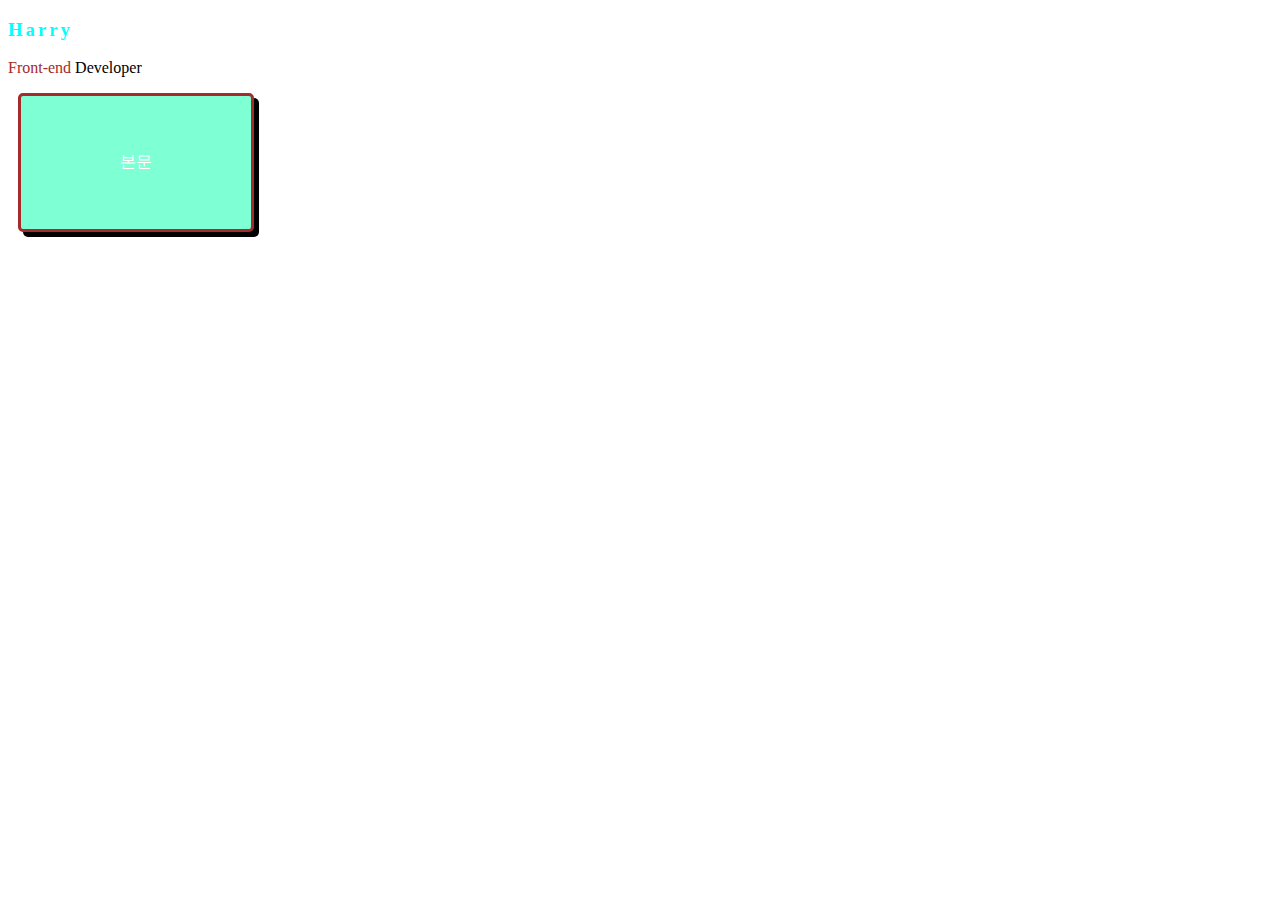
<file: index.html>
<!DOCTYPE html>
<html lang="en">
<head>
    <meta charset="UTF-8">
    <meta name="viewport" content="width=device-width, initial-scale=1.0">
    <title>Document</title>
    <link rel="stylesheet" href="css/main.css">
</head>
<body>
    <!-- <img src="picture/starlight.jpeg" class="profile"> -->
    <h3 class="harry">Harry</h3>
    <p><span style="color: brown; font-weight: 900px;
    ">Front-end</span> Developer</p>
    <div class="box"><p>본문</p></div>
</body> 
</html>
</file>
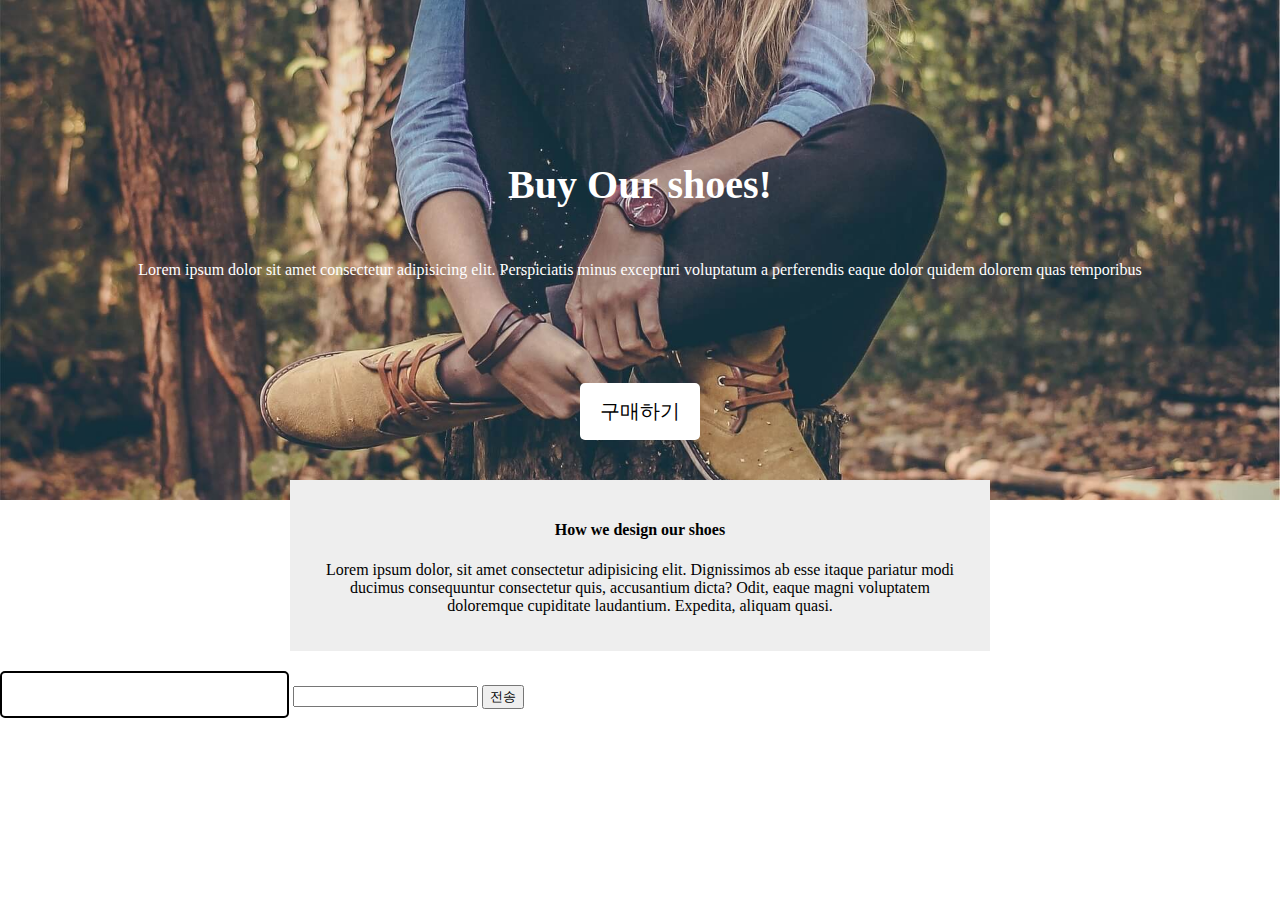
<file: input.html>
<!DOCTYPE html>
<html lang="en">
<head>
    <meta charset="UTF-8">
    <meta name="viewport" content="width=device-width, initial-scale=1.0">
    <title>Document</title>
    <link rel="stylesheet" href="css/input.css">
</head>
<body class="margin= 0px">
    <div class="test1-background">
        <h4 class="test1-text">Buy Our shoes!</h4>
        <p class="test1-content">Lorem ipsum dolor sit amet consectetur adipisicing elit. Perspiciatis minus excepturi voluptatum a perferendis eaque dolor quidem dolorem quas temporibus</p>
        <button class="test1-button">구매하기</button>
    </div>
    <div class="test1-maintext">
        <h4>How we design our shoes</h4>
        <p>Lorem ipsum dolor, sit amet consectetur adipisicing elit. Dignissimos ab esse itaque pariatur modi ducimus consequuntur consectetur quis, accusantium dicta? Odit, eaque magni voluptatem doloremque cupiditate laudantium. Expedita, aliquam quasi.
        </p>
    </div>

    <form>
        <!-- <input type="test">
        <input type="password">
        <input type="email">
        <input type="date">
        <input type="checkbox">
        <input type="radio"> -->
        <!-- <input type="text" value="dasddsssssss"> -->
        <!-- input 안에 글자가 고정적으로 채워진 채 나타남 -->
        <!-- <input type="text" placeholder="asddsdasds"> -->
        <!-- input 안에 배경 글자 처럼 나타남 -->
        <!-- <input type="text" name="age"> -->
        <!-- <select>
            <option>dasdskdks</option>
            <option>dasdskdks</option>
            <option>dasdskdks</option>
        </select> -->
            <!-- 선택 상자를 만들 수 있음 -->

            <!-- <textarea>sadsad</textarea> -->
            <!-- 선택이 가능한 줄 가능함 -->
            
            <!-- <input type="submit">
            <button type="submit">전송</button> -->
            <!-- 전송 버튼 만들기 -->
        
                <input type="text" class="text-input">
                <input type="emial">
                <button type="submit">전송</button>
    </form>
</body>
</html>
</file>
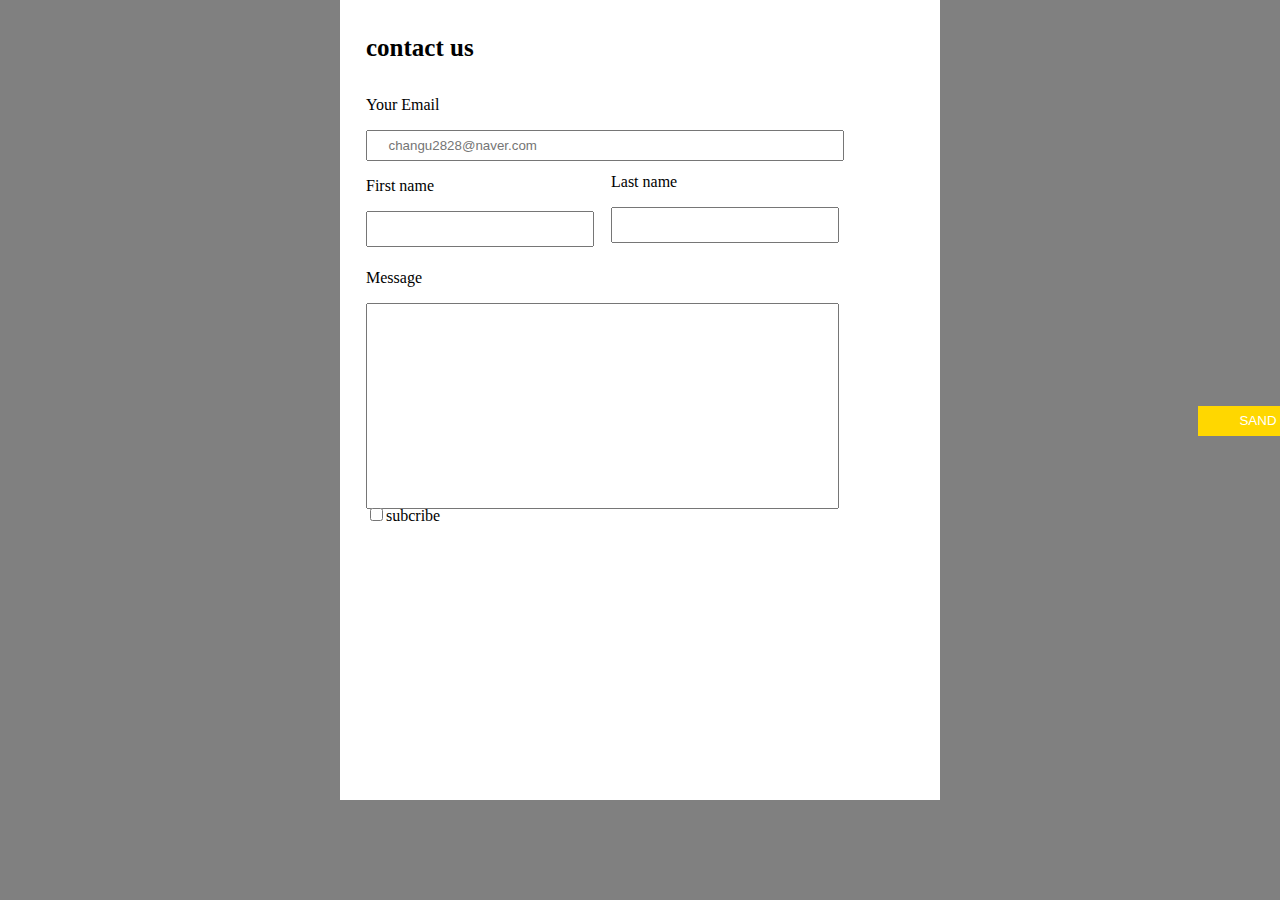
<file: input숙제.html>
<!DOCTYPE html>
<html lang="en">
<head>
    <meta charset="UTF-8">
    <meta name="viewport" content="width=device-width, initial-scale=1.0">
    <title>Document</title>
    <link rel="stylesheet" href="css/input숙제.css">
</head>
<body>
    <div class="content-box">
        <div class="content-title">
            <form>
            <h4>contact us</h4>
                                </div>
            <p class="small-title">Your Email</p>
            <input type="email" class="email-box" placeholder="     changu2828@naver.com" >
            <p class="middle-title">First name</p>
            <input type="text" class="name-box">
            <div class="middle1-box">
            <p class="middle1-title">Last name</p>
            <input type="text" class="name1-box">
        </div>
            <p class="main-box">Message</p>
            <input type="text" class="Message-box">
            <input type="submit" class="Sand-box" value="SAND">
           <div class="subcri"><p><input type="checkbox" >subcribe</p></div>
        </form>
        </div>
</body>
</html>
</file>
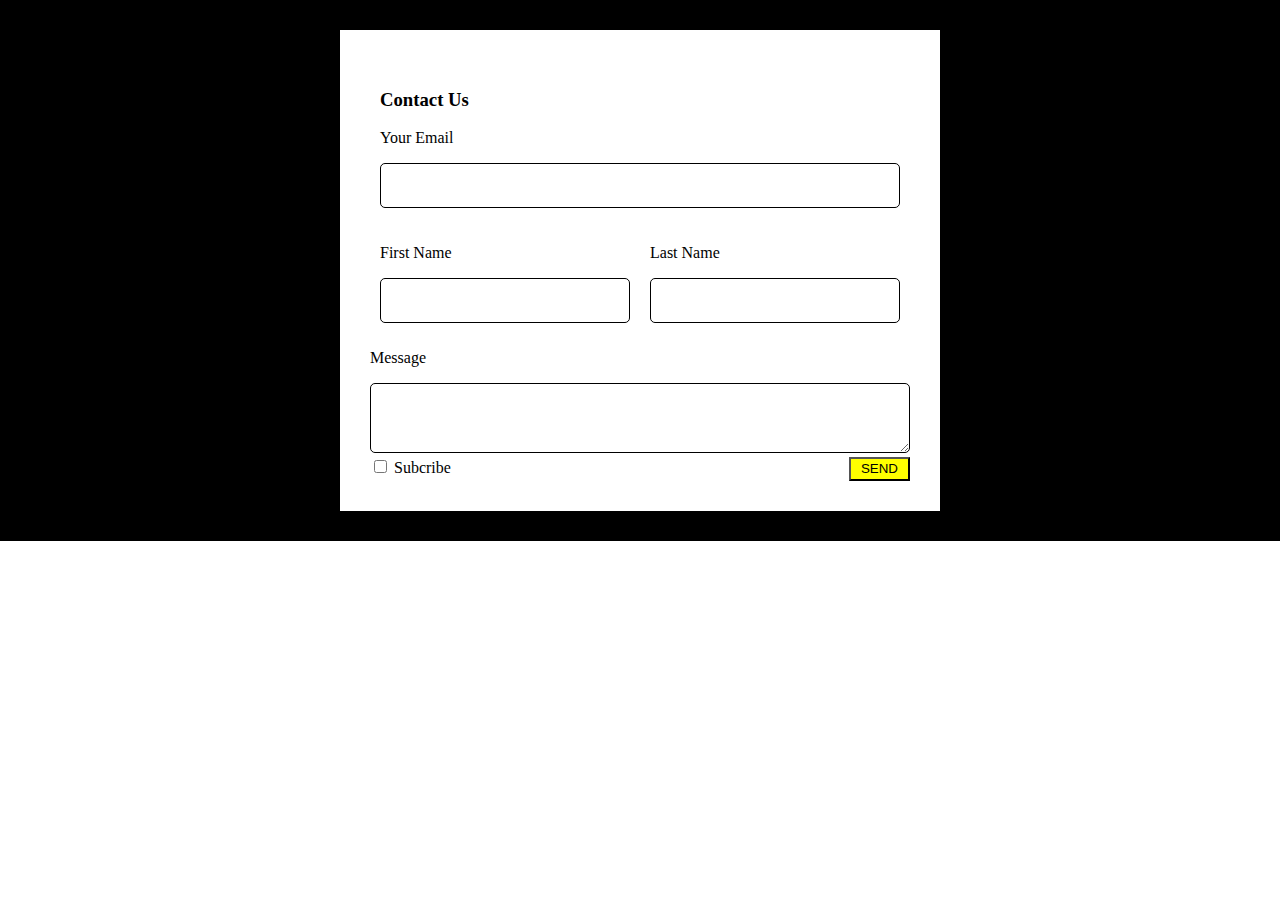
<file: input숙제답안.html>
<!DOCTYPE html>
<html lang="en">
<head>
    <meta charset="UTF-8">
    <meta name="viewport" content="width=device-width, initial-scale=1.0">
    <title>Document</title>
    <link rel="stylesheet" href="css/input숙제답안.css">
</head>
<body>
    <div class="form-background">
        <div class="form-white">
            <form >
                <div class="w-100">
                    <h3>Contact Us</h3>
                    <p>Your Email</p>
                    <input type="email" class="form-input">
                </div>
                <div class="w-50">
                    <p>First Name</p>
                    <input type="text" class="form-input">
                </div>
                <div class="w-50">
                    <p>Last Name</p>
                    <input type="text" class="form-input">
                </div>
                <div style="clear: both;"></div>

                <div>
                    <p>Message</p>
                    <textarea class="form-input"></textarea>
                </div>

                <div>
                    <input id="sub"  type="checkbox">
                    <label for="sub" >Subcribe</label>
                    <!-- id 로 label과 input 연결, 글자만 눌러도 checkbox체크 됨. -->
                    <button class="yellowbutton">SEND</button>
                </div>
            </form>
        </div>
    </div>
</body>
</html>
</file>
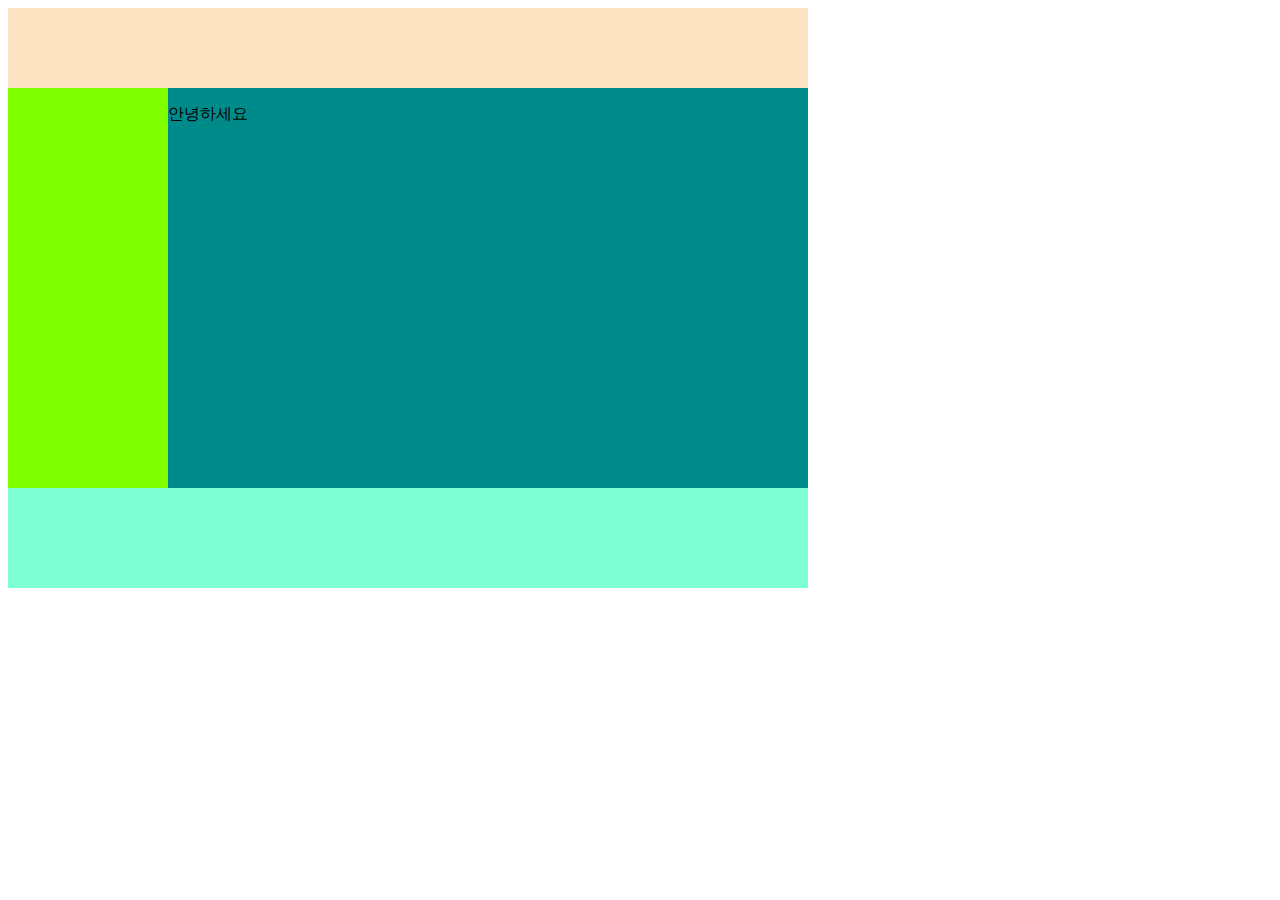
<file: layout.html>
<!DOCTYPE html>
<html lang="en">
<head>
    <meta charset="UTF-8">
    <meta name="viewport" content="width=device-width, initial-scale=1.0">
    <title>Document</title>
    <link rel="stylesheet" href="css/main.css">
</head>
<body>
<div class="container" >
    <div class="header"></div>
    <div class="left-menu"></div><div class="right-menu"><p>안녕하세요</p></div>
    <div class="footer"></div>
</div>
</body>
</html>
</file>
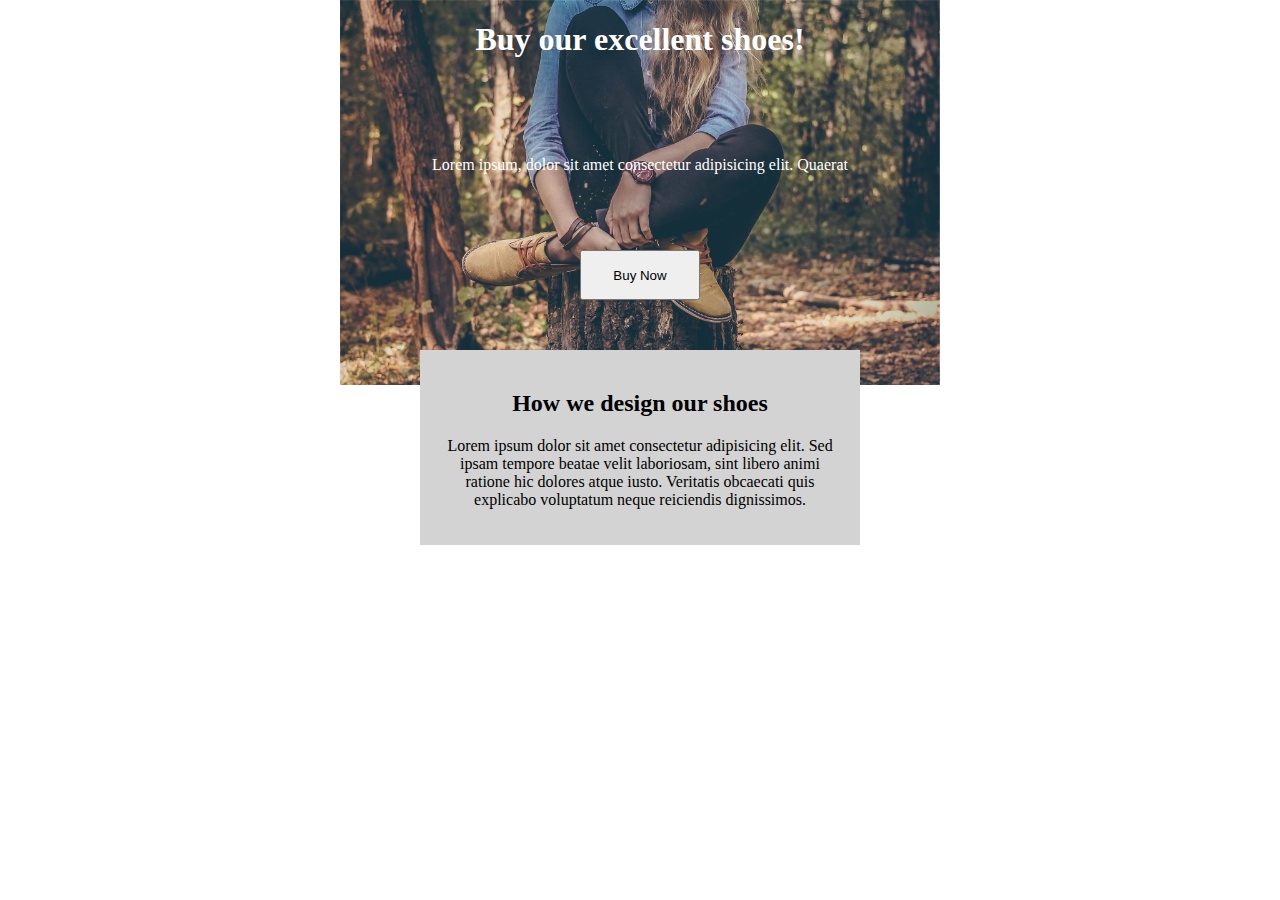
<file: layout2.html>
<!DOCTYPE html>
<html lang="en">
<head>
    <meta charset="UTF-8">
    <meta name="viewport" content="width=device-width, initial-scale=1.0">
    <title>Document</title>
    <link rel="stylesheet" href="css/main.css">
</head>
<body style="margin: 0px; text-align:center;">
    <div class="container-chan">
        <img src="picture/shoes.jpg" width="600px">
        <div class="text">
            <h1>Buy our excellent shoes!</h1>
            <p>Lorem ipsum, dolor sit amet consectetur adipisicing elit. Quaerat</p>
            <button>Buy Now</button>
        </div>
        <div class="text-box">
            <h2>How we design our shoes</h2>
            <p>Lorem ipsum dolor sit amet consectetur adipisicing elit. Sed ipsam tempore beatae velit laboriosam, sint libero animi ratione hic dolores atque iusto. Veritatis obcaecati quis explicabo voluptatum neque reiciendis dignissimos.</p>
        </div>
    </div>
    
</div>
</body>
</html>
</file>
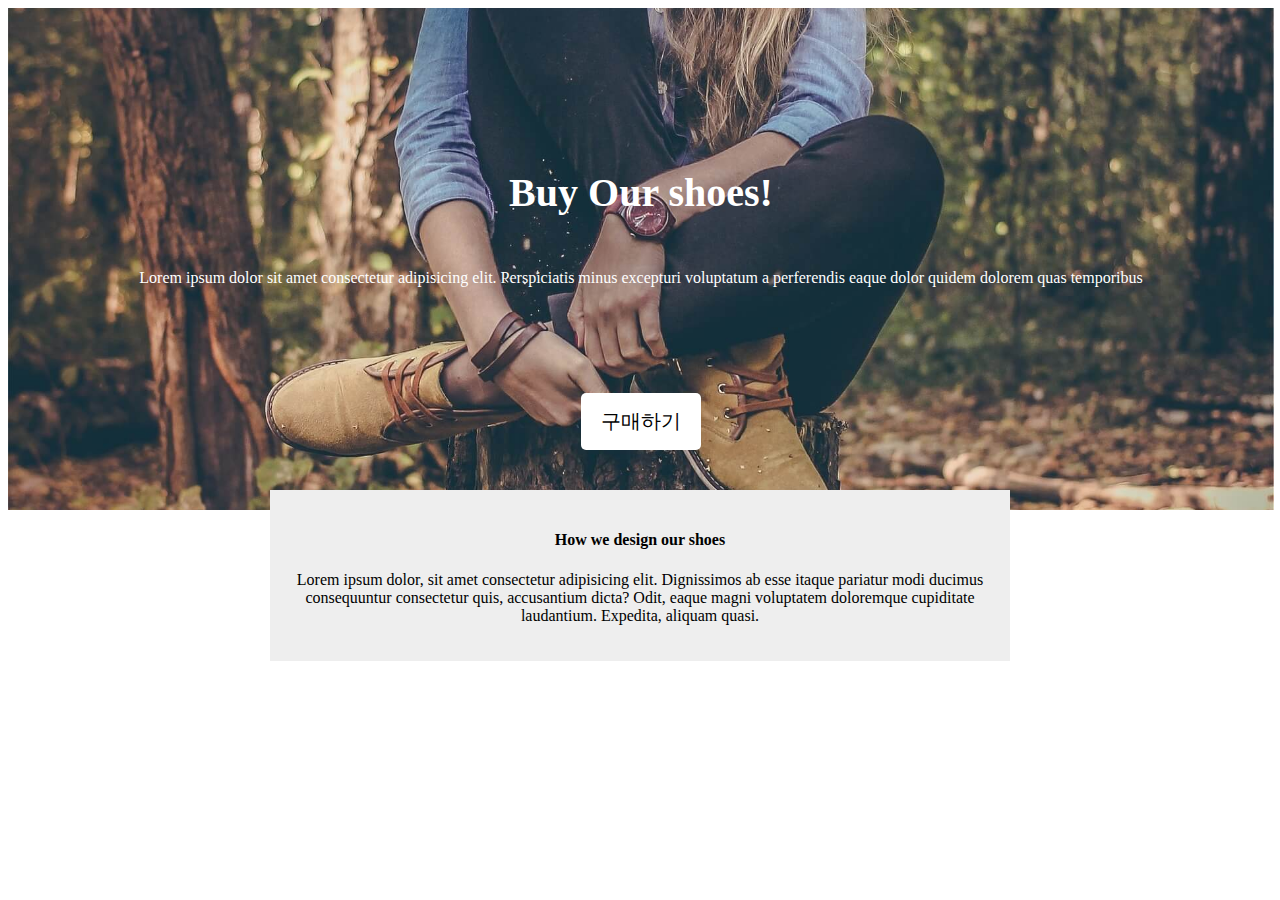
<file: shoes숙제 답안.html>
<!DOCTYPE html>
<html lang="en">
<head>
    <meta charset="UTF-8">
    <meta name="viewport" content="width=device-width, initial-scale=1.0">
    <title>Document</title>
    <link rel="stylesheet" href="css/shoes숙제답안.css">
</head>
<body class="margin= 0px">
    <div class="test-background">
        <h4 class="test-text">Buy Our shoes!</h4>
        <p class="test-content">Lorem ipsum dolor sit amet consectetur adipisicing elit. Perspiciatis minus excepturi voluptatum a perferendis eaque dolor quidem dolorem quas temporibus</p>
        <button class="test-button">구매하기</button>
    </div>
    <div class="test-maintext">
        <h4>How we design our shoes</h4>
        <p>Lorem ipsum dolor, sit amet consectetur adipisicing elit. Dignissimos ab esse itaque pariatur modi ducimus consequuntur consectetur quis, accusantium dicta? Odit, eaque magni voluptatem doloremque cupiditate laudantium. Expedita, aliquam quasi.
        </p>
    </div>
</body>
</html>
</file>
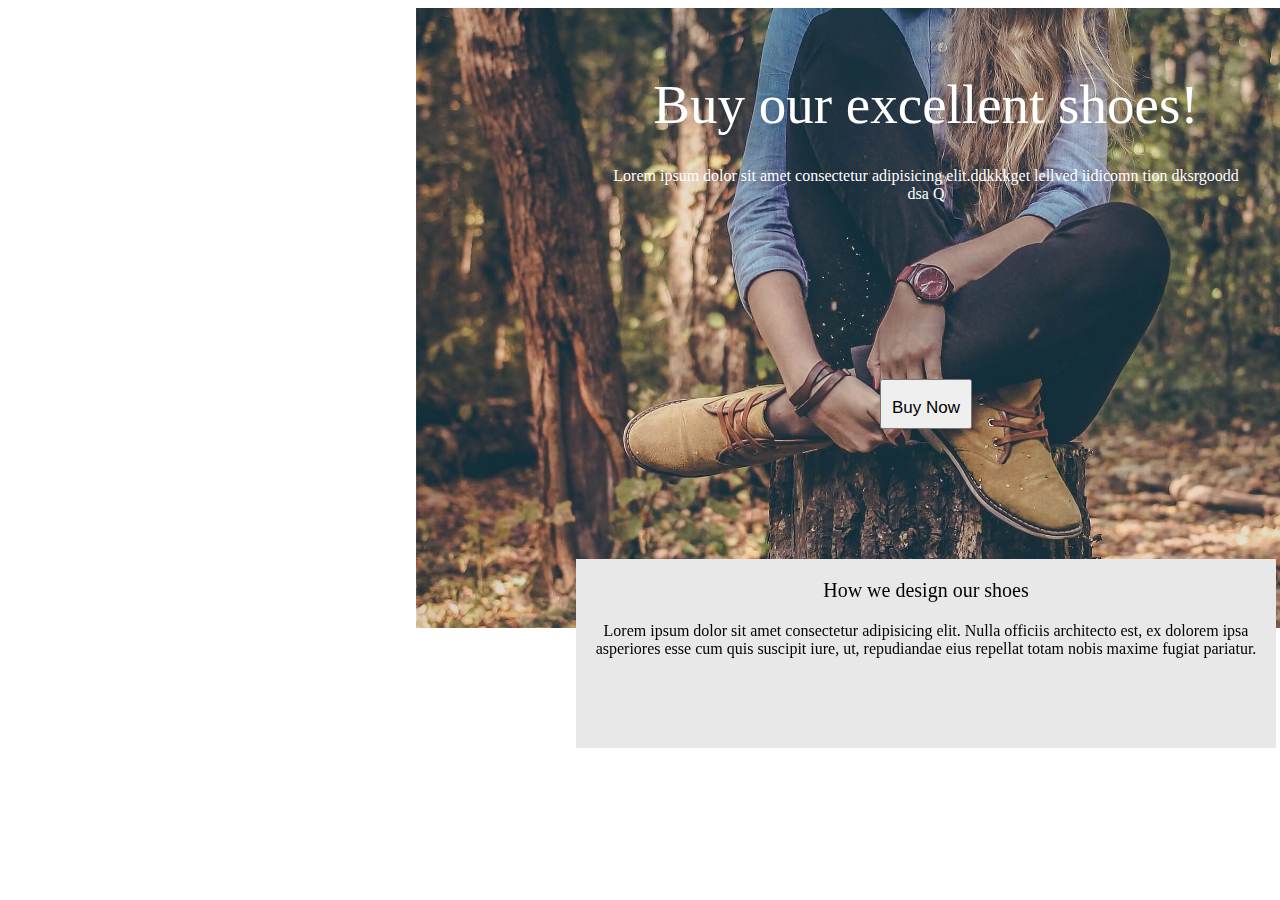
<file: shoes숙제.html>
<!DOCTYPE html>
<html lang="en">
<head>
    <meta charset="UTF-8">
    <meta name="viewport" content="width=device-width, initial-scale=1.0">
    <title>Document</title>
    <link rel="stylesheet" href="css/background.css">
</head>
<body>
    <div class="hair">
    <div class="main1-background">
        <div class="small-title"><p>Buy our excellent shoes!</p></div>
        
        <div class="main1-text"><p>Lorem ipsum dolor sit amet consectetur adipisicing elit.ddkkkget lellved iidicomn tion dksrgoodd dsa Q</p></div>
        <button class="main1-button">
            <p>Buy Now</p>
        </button>
        <div class="middle-box">
            <div class="middle-maintitle"><p>How we design our shoes</p></div>
            <div class="middle-maintext"><p>Lorem ipsum dolor sit amet consectetur adipisicing elit. Nulla officiis architecto est, ex dolorem ipsa asperiores esse cum quis suscipit iure, ut, repudiandae eius repellat totam nobis maxime fugiat pariatur.</p></div>    
        </div>
    </div>
   
</div>
</body>
</html>
</file>
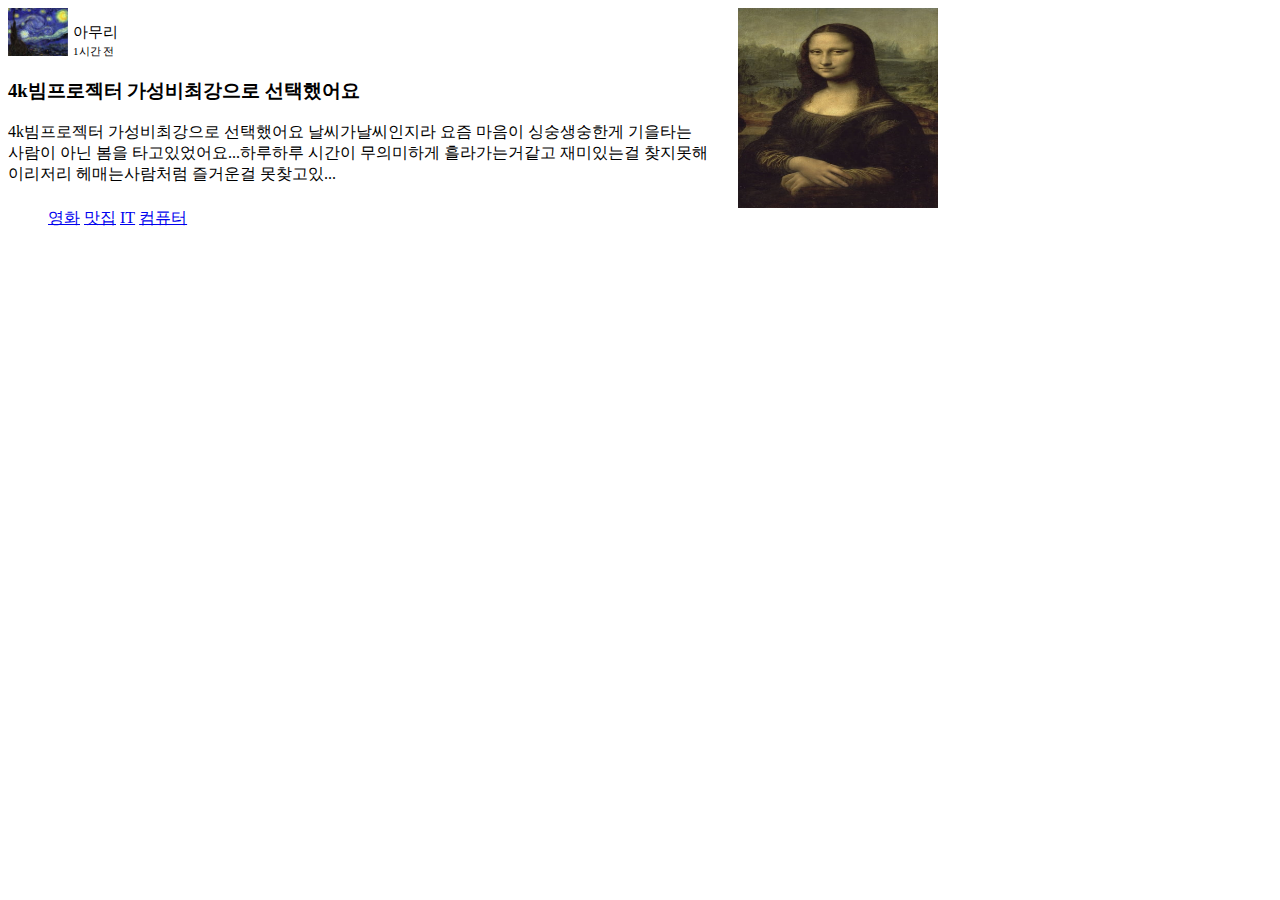
<file: solopractice.html>
<!DOCTYPE html>
<html lang="en">
<head>
    <meta charset="UTF-8">
    <meta name="viewport" content="width=device-width, initial-scale=1.0">
    <title>Document</title>
    <link rel="stylesheet" href="css/solo.css">
</head>
<body>
    <div class="wrap">
    <div class="header">
        <img src="picture/starlight.jpeg" style="width: 60px">
        <div class="writer"><p>아무리</p></div>
        <div class="time"><p>1시간 전</p></div>
    
    <div class="middle">
        <h3>4k빔프로젝터 가성비최강으로 선택했어요</h3>
    </div>
    <div class="main-text"><p>4k빔프로젝터 가성비최강으로
        선택했어요 날씨가날씨인지라 요즘 마음이 싱숭생숭한게 기을타는
        사람이 아닌 봄을 타고있었어요...하루하루 시간이 무의미하게 
        흘라가는거같고 재미있는걸 찾지못해 이리저리 헤매는사람처럼
        즐거운걸 못찾고있...
    </p></div>
    </div>
    <div class="middle-img"><img src="picture/monareza.jpg"></div>

    <nav>
        <ul class="navbar">
            <li><a href="#">영화</a></li>
            <li><a href="#">맛집</a></li>
            <li><a href="#">IT</a></li>
            <li><a href="#">컴퓨터</a></li>
            
        </ul>
    </nav>
    </div>
</body>
</html>
</file>
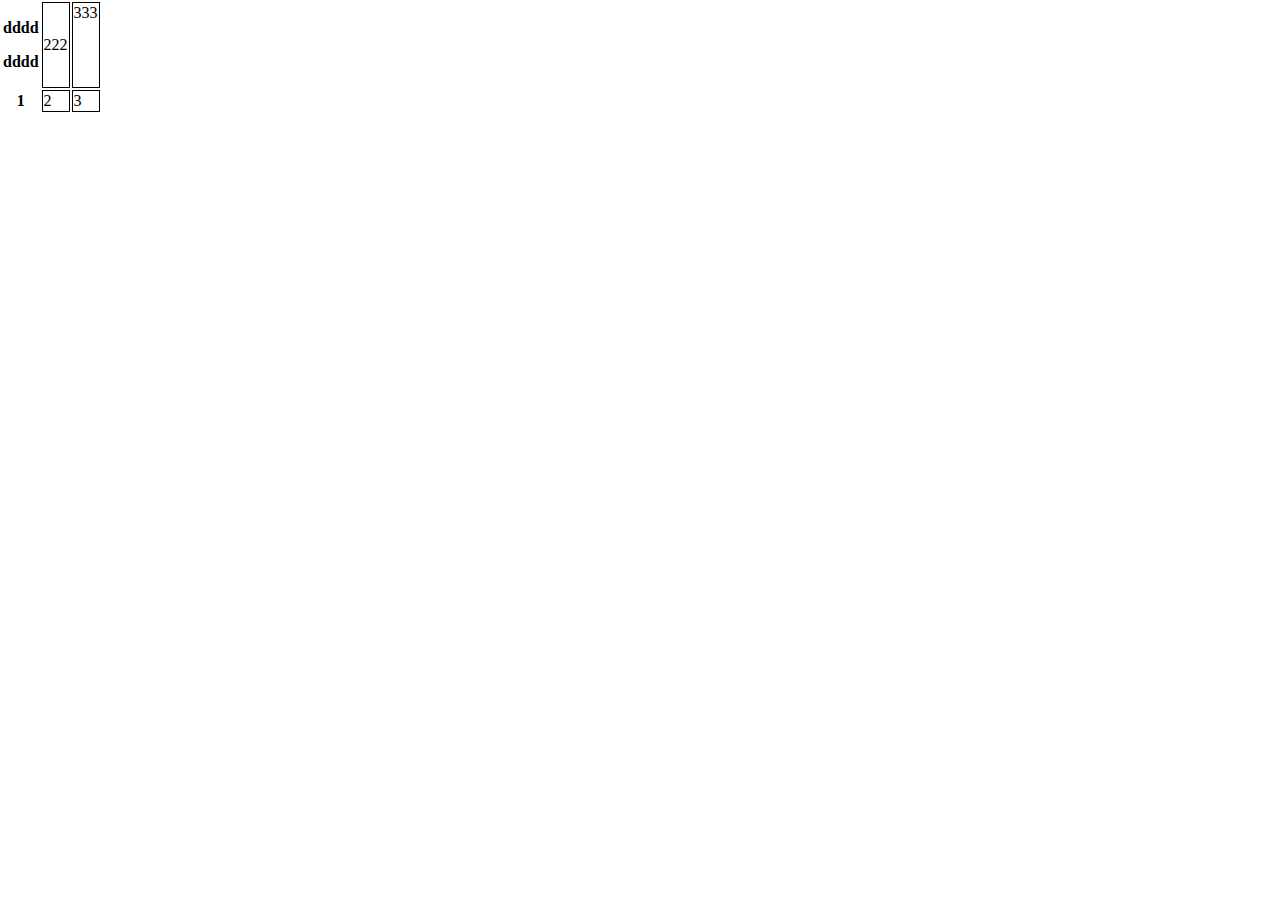
<file: table수업.html>
<!DOCTYPE html>
<html lang="en">
<head>
    <meta charset="UTF-8">
    <meta name="viewport" content="width=device-width, initial-scale=1.0">
    <title>Document</title>
<link rel="stylesheet" href="css/table수업.css">

</head>
<body>
    <div>
        <table>
            <!-- 행은 가로줄, 열을 세로 줄. tr 안에 td를 만들것. -->

            <thead>
            <tr>
            <!-- <td>1</td> -->
            <th><p>dddd</p><p>dddd</p></th>
            <!-- 굵기 조정 가능 th -->

            <!-- <thead></thead> -->
            <!-- 상단의 제목 쓸 때 분류 유용 -->

            <!-- <tbody></tbody> -->
            <!-- 일반 행 넣을 때 좋음 -->
            <td>222</td>
            <td style="vertical-align: top;">333</td>
            <!-- vertical-align : 세로, 중앙, 바닥 정렬 가능. super은 제곱같이 위, 아래 첨자하고 싶을 때 사용 -->
            </tr>
        </thead>
        <tbody>
            <tr>
                <th>1</th>
                <td>2</td>
                <td>3</td>
            </tr>
        </tbody>
        </table>
    </div>
</body>
</html>
</file>
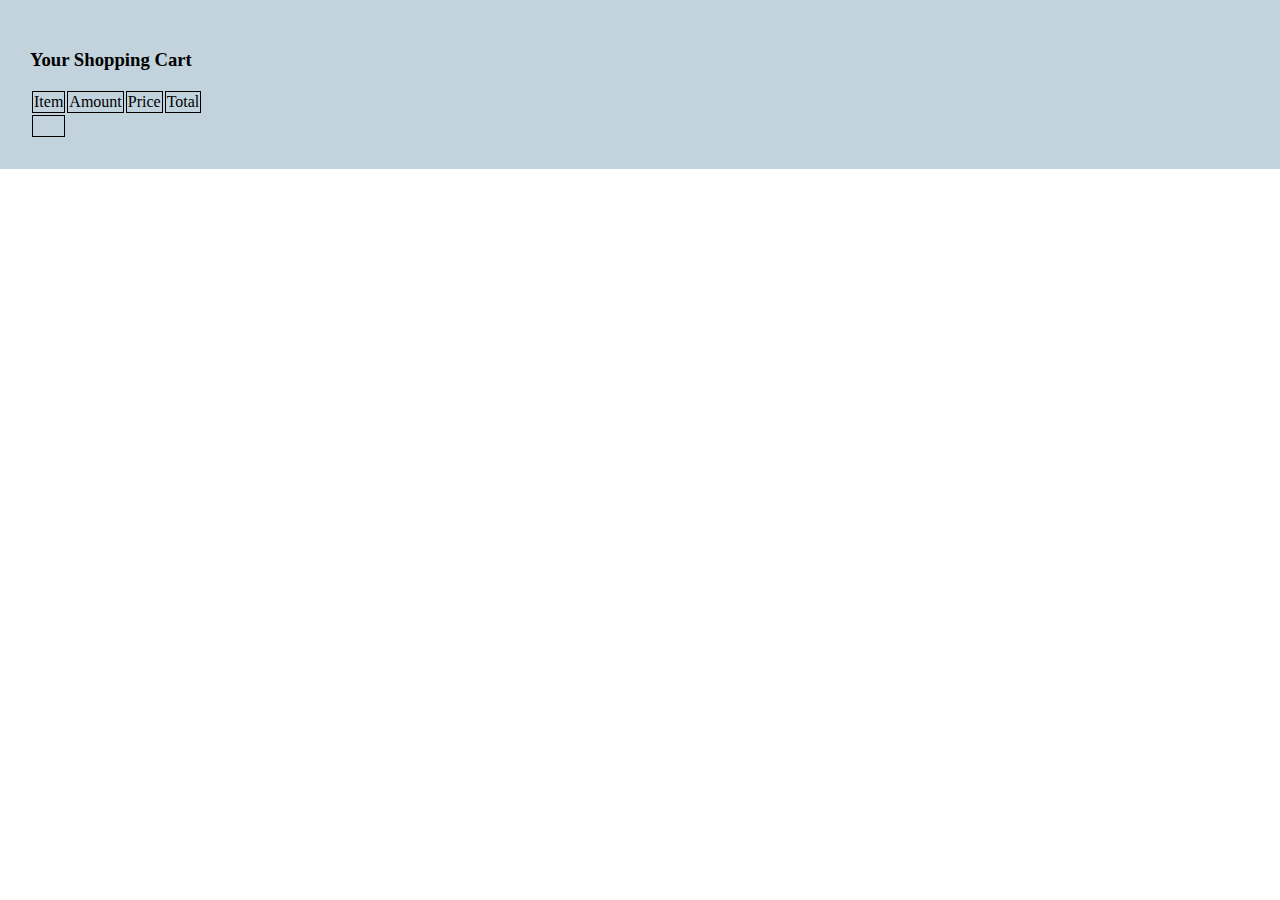
<file: table숙제 답안.html>
<!DOCTYPE html>
<html lang="en">
<head>
    <meta charset="UTF-8">
    <meta name="viewport" content="width=device-width, initial-scale=1.0">
    <title>Document</title>
    <link rel="stylesheet" href="css/table수업.css">
</head>
<body>
    <div class="cart-background">
        <h3>Your Shopping Cart</h3>
        <table>
            <thead>
                <tr>
                    <td>Item</td>
                    <td>Amount</td>
                    <td>Price</td>
                    <td>Total</td>
                </tr>
            </thead>
            <tbody>
                <tr>
                    <td><img></td>
                </tr>
            </tbody>
        </table>
    </div>
</body>
</html>
</file>
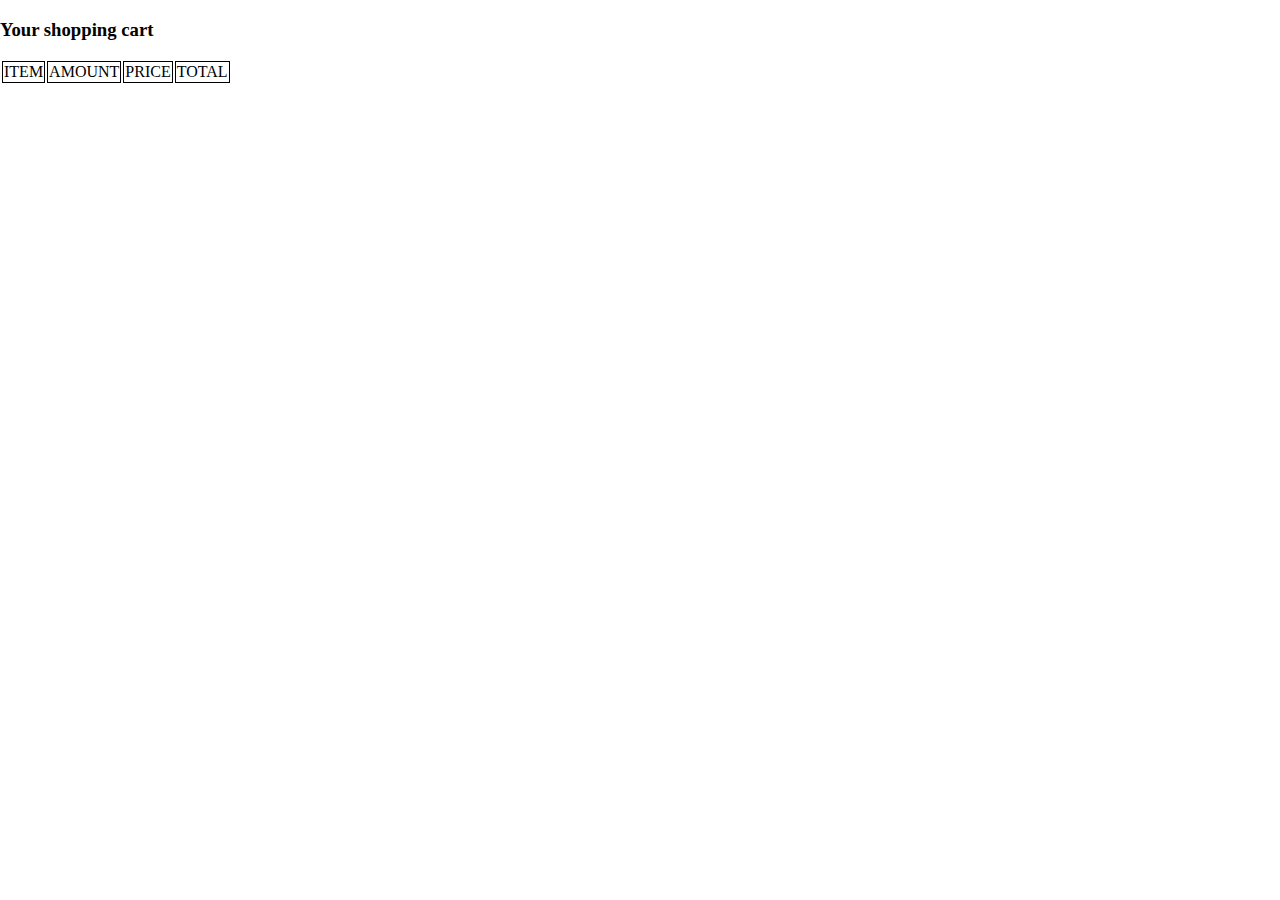
<file: table숙제.html>
<!DOCTYPE html>
<html lang="en">
<head>
    <meta charset="UTF-8">
    <meta name="viewport" content="width=device-width, initial-scale=1.0">
    <title>Document</title>
    <link rel="stylesheet" href="css/table수업.css">
</head>
<body>
    <div class="table-wrap">
        <div class="shopping-title"><h3>Your shopping cart</h3></div>
        <div class="table-box">
            <table class="shopping-table">
        <tr>
            <td class="table-top">ITEM</td>
            <td class="table1-top">AMOUNT</td>
            <td class="table1-top">PRICE</td>
            <td class="table1-top">TOTAL</td>
        </tr>
    </table>
    </div>
</div>
</body>
</html>
</file>
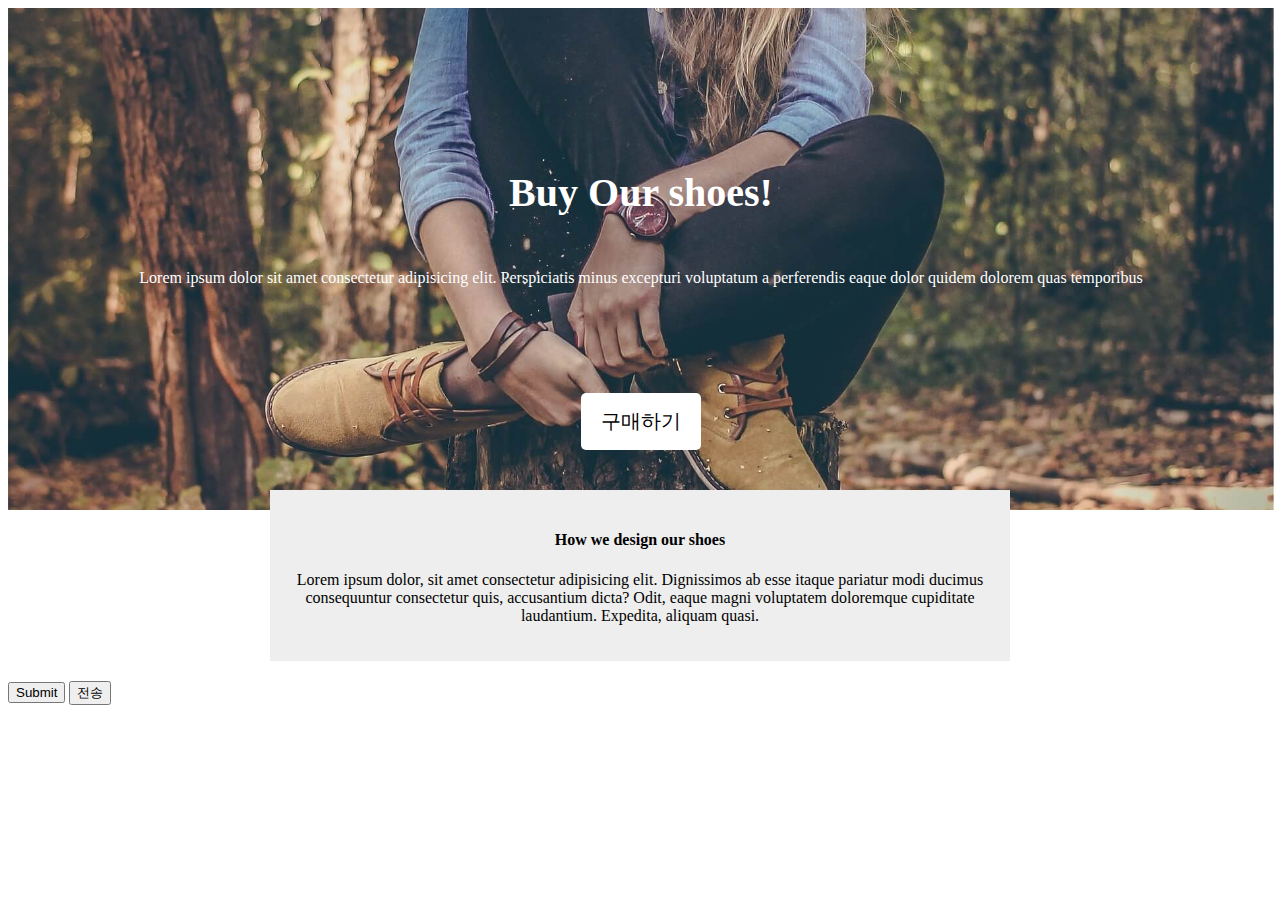
<file: z-index수업.html>
<!DOCTYPE html>
<html lang="en">
<head>
    <meta charset="UTF-8">
    <meta name="viewport" content="width=device-width, initial-scale=1.0">
    <title>Document</title>
    <link rel="stylesheet" href="css/shoes숙제답안.css">
</head>
<body class="margin= 0px">
    <div class="test-background">
        <h4 class="test-text">Buy Our shoes!</h4>
        <p class="test-content">Lorem ipsum dolor sit amet consectetur adipisicing elit. Perspiciatis minus excepturi voluptatum a perferendis eaque dolor quidem dolorem quas temporibus</p>
        <button class="test-button">구매하기</button>
    </div>
    <div class="test-maintext">
        <h4>How we design our shoes</h4>
        <p>Lorem ipsum dolor, sit amet consectetur adipisicing elit. Dignissimos ab esse itaque pariatur modi ducimus consequuntur consectetur quis, accusantium dicta? Odit, eaque magni voluptatem doloremque cupiditate laudantium. Expedita, aliquam quasi.
        </p>
    </div>

    <form>
        <!-- <input type="test">
        <input type="password">
        <input type="email">
        <input type="date">
        <input type="checkbox">
        <input type="radio"> -->
        <!-- <input type="text" value="dasddsssssss"> -->
        <!-- input 안에 글자가 고정적으로 채워진 채 나타남 -->
        <!-- <input type="text" placeholder="asddsdasds"> -->
        <!-- input 안에 배경 글자 처럼 나타남 -->
        <!-- <input type="text" name="age"> -->
        <!-- <select>
            <option>dasdskdks</option>
            <option>dasdskdks</option>
            <option>dasdskdks</option>
        </select> -->
            <!-- 선택 상자를 만들 수 있음 -->

            <!-- <textarea>sadsad</textarea> -->
            <!-- 선택이 가능한 줄 가능함 -->
            
            <input type="submit">
            <button type="submit">전송</button>
        

    </form>
</body>
</html>
</file>
<file: css/main.css>
.profile {
    width: 300px;
    display: block;
    margin-left: auto;
    margin-right: auto;
}

.harry{
    color: aqua;
    letter-spacing: 3px;
    font-weight: 700px;
}

.box{
    width: 150px;
    background-color: aquamarine;
    margin: 10px;
    padding: 40px;
    border: 3px solid brown;
    border-radius: 5px;
    text-align: center;
    color:white;
    box-shadow: 5px 5px black;
    display: block;
}

.container{
    width: 800px;
}

.header{
    width: 100%;
    height: 80px;
    background-color: bisque;
}

.left-menu{
    width: 20%;
    height: 400px;
    background-color: chartreuse;
    /* float: left; */
    display: inline-block;
    /* inline-block : 공백 제거해야하고 글자 넣을 때 베이스라인 위에 해야한다. 해결방법은 vertical-align : top 사용 */
    vertical-align: top;
}

.right-menu{
   width: 80%;
   height: 400px;
   background-color: darkcyan;
   /* float: left; */
   display: inline-block;
}

.footer{
    width: 100%;
    height: 100px;
    background-color: aquamarine;
    /* clear : both; */
    
}

.main-background{
    width: 100%;
    height: 500px;
    background-image: url(../picture/frog.jpeg);
    background-size: cover;
    /* 배경을 화면에 맞게 꽉 채워라*/
    background-repeat: no-repeat;
    /* 백그라운드 반복을 없앤다 */
    background-position: center;
    /* 배경을 가운데부터 채워라 */
    filter: brightness(130%);
    /* 보정, 밝기 조정 */
    padding: 1px;
}

.container-chan{
    position:relative;
}

.container-chan img{
    position:absolute;
    top:0;
    left:50%;
    transform: translateX(-50%);
}

.text{
    color:white;
    height:300px;
    display:flex;
    flex-direction: column;
    justify-content: space-between;
    position:relative;
    width:600px;
    left:50%;
    transform: translateX(-50%);
    align-items: center;
}

.text button{
    width:120px;
    height:50px;
}

.text-box{
    width: 400px;
    text-align: center;
    padding:20px;
    background-color:lightgray;
    position:relative;
    left:50%;
    transform: translateX(-50%);
    top:50px;    
}
</file>
<file: css/input.css>
div{
    box-sizing: border-box;
    /* width가 padding, border 다 포함한다 */
}

body{
margin: 0; padding: 0;
}

.test1-background{
width: 100%;
height: 500px;
background-image: url(../picture/shoes.jpg);
/* background-size: 100%; */
background-size: cover;
/* background-size: contain; */
background-repeat: no-repeat;
background-position: center;
/* background-attachment: fixed; */
/* 스크롤시 화면 고정 */
padding: 1px;
position:relative;
}

.test1-text{
color: white;
font-size: 40px;
margin-top: 160px;
text-align: center;
}

.test1-content{
color: white;
text-align: center;
}

.test1-button{
width: 120px;
padding: 15px;
font-size: 20px;
background-color: white;
border: none;
border-radius: 5px;
position: absolute;
left: 0;
right: 0;
margin-left: auto;
margin-right: auto;
bottom: 60px;
z-index: 1;
/* z-index: 높을수록 앞으로 온다; */

}

.test1-maintext{
/* width: 700px; */
width: 80%;
/* 부모가 없을 때는 body가 부모, 즉 전체 화면 넓이의 80%라는 뜻 */
margin: auto;
max-width: 700px;
/* 화면을 늘였다 줄였다 해도 최대 700px 넓이 이상 늘어나지 않게 함. */
padding: 20px;
text-align: center;
background-color: #eee;
position: relative;
top: -20px;

}

.text-input{
    padding: 10px;
    font-size: 20px;
    border: 2px solid black;
    border-radius: 5px;
}

/* input[type=email]{
email속성만 지정 가능
padding: 10px;
font-size: 20px;
border: 2px solid black;
border-radius: 5px;
} */
</file>
<file: css/input숙제.css>
div{
    box-sizing: border-box;

}

body{
    padding: 0; margin: 0;
    background-color: gray;
}

.content-box{
    width: 600px;
    height: 800px;
    border: 1px solid white;
    margin-left: auto;
    margin-right: auto;
    background-color: white;
}

.content-title{
    font-size: 25px;
    margin-left: 25px;
}

.small-title{
    margin-left: 25px;
}

.email-box{
    width: 470px;
    height: 25px;
    margin-left: 25px;

}

.middle-title{
    margin-left: 25px;
}

.name-box{
    margin-left: 25px;
    height: 30px;
    width: 220px;
}

.middle1-title{
    position: relative;
    top: -90px;
    left: 270px;
}

.name1-box{
    width: 220px;
    height: 30px;
    position: relative;
    top: -90px;
    left: 270px;
}

.main-box{
    position: relative;
    left: 25px;
    top: -80px;
}

.Message-box{
    width: 465px;
    height: 200px;
    position: relative;
    top: -80px;
    left: 25px;
}

    .Sand-box{
        width: 120px;
        height: 30px;
        color: white;
        background-color:gold;
        font-weight: 900px;
        border: none;
        position: relative;
        top: -65px;
        left: 380px;
    }

    .subcri{
        position: relative;
        top: -100px;
        left: 25px;
    }
</file>
<file: css/input숙제답안.css>
div,input,textarea{
    box-sizing: border-box;
    
}

body{
    margin: 0;
    padding: 0;
}

.form-background{
    background-color: black;
    padding: 30px;
}

.form-white{
    background-color: white;
    padding: 30px;
    width: 80%;
    max-width: 600px;
    margin: auto;
}

.form-input{
    width: 100%;
    padding: 10px;
    font-size: 20px;
    border: 1px solid black;
    border-radius: 5px;
}

.w-50{
    width: 50%;
    float: left;
    padding: 10px;
}

.w-100{
    padding: 10px;
}

.yellowbutton{
    padding: 10px;
    display: block;
    margin-left: auto;
    margin-top: -20px;
    height: 20px;
    line-height: 0px;
    background-color: yellow;
}
</file>
<file: css/shoes숙제답안.css>
.test-background{
    width: 100%;
    height: 500px;
    background-image: url(../picture/shoes.jpg);
    /* background-size: 100%; */
    background-size: cover;
    /* background-size: contain; */
    background-repeat: no-repeat;
    background-position: center;
    /* background-attachment: fixed; */
    /* 스크롤시 화면 고정 */
    padding: 1px;
    position:relative;
}

.test-text{
    color: white;
    font-size: 40px;
    margin-top: 160px;
    text-align: center;
}

.test-content{
    color: white;
    text-align: center;
}

.test-button{
    width: 120px;
    padding: 15px;
    font-size: 20px;
    background-color: white;
    border: none;
    border-radius: 5px;
    position: absolute;
    left: 0;
    right: 0;
    margin-left: auto;
    margin-right: auto;
    bottom: 60px;
    
}

.test-maintext{
    width: 700px;
    margin: auto;
    padding: 20px;
    text-align: center;
    background-color: #eee;
    position: relative;
    top: -20px;
}
</file>
<file: css/background.css>
.hair{
    width: 1000px;
    height: 600px;
    /* text-align: center; */
    
}

.main1-background{
    /* width: 1500px; */
    width: 100%;
    height: 600px;
    background-image: url(../picture/shoes.jpg);
    background-size: cover;
    /* 화면 전체를 채움 */
    /* background-size: contain; */
    /* contain은 배경이 짤리지 않게 꽉채움 */
    background-repeat: no-repeat;
    padding: 10px;
    position: relative;
    display: flex;
    flex-direction: column;
    align-items: center;
    justify-content: center;
    text-align: center;
    background-position: center;
    transform: translateX(40%);
}

.main1-button{
    /* position: absolute;
    top: 400px; */
    /* transform: translateX(-50%); */
    /* 자신의 왼쪽 너비 50%만큼 -이동 */
    /* width: 120px; */
    padding: 10px;
    font-size: 17px;
    height: 50px;
    /* text-align: center; */
    margin-top: 160px;
    line-height: 0;
}

.small-title{
    color: white;
    font-size: 55px;
    font-weight: 900px;
    /* text-align: center; */
    /* position: absolute; */
    /* 부모 요소를 기준으로 정렬 */
    /* margin: auto; */
    /* transform: translateX(-50%); */
    /* top: 1000px; */
    margin-top: 0px;
}

.main1-text{
    width: 650px;
    color: white;
    /* position: absolute; */
    /* text-align: center; */
    /* top: 170px; */
    /* 위로 부터 170px 떨어진 좌표 */
    /* transform: translateX(-50%); */
    /* margin: auto; */
    margin-top: -40px;
}

.middle-box{
  width: 700px;
  height: 300px;
  background-color: lightgray;
  position: relative;
  top: 130px;
  filter: brightness(110%);
}

.middle-maintitle{
    font-weight: 900px;
    font-size: 20px;
}
</file>
<file: css/solo.css>
.wrap{
    width: 1000px;
}

.header{
    width: 700px;
    float: left;
}
img{
    float: left;
}

.writer{
    font-size: 15px;
    margin-left: 65px;
    margin-bottom: 0px;
    height: 10px;
}

.time{
    font-size: 11px;
    margin-left: 65px;
    margin-top: 0px;
}

.middle-img img{
    width: 200px;
    height: 200px;
    float: left;
    margin-left: 30px;
}

nav>ul{
    clear: both;
}
.navbar>li {
    display: inline-block;
    
}

ul,li{
    list-style: none;
}

.navbar>a{
    font-size: 16px;
    text-decoration: none;
}
</file>
<file: css/table수업.css>
.profile {
    width: 300px;
    display: block;
    margin-left: auto;
    margin-right: auto;
}

.harry{
    color: aqua;
    letter-spacing: 3px;
    font-weight: 700px;
}

.box{
    width: 150px;
    background-color: aquamarine;
    margin: 10px;
    padding: 40px;
    border: 3px solid brown;
    border-radius: 5px;
    text-align: center;
    color:white;
    box-shadow: 5px 5px black;
    display: block;
}

.container{
    width: 800px;
}

.header{
    width: 100%;
    height: 80px;
    background-color: bisque;
}

.left-menu{
    width: 20%;
    height: 400px;
    background-color: chartreuse;
    /* float: left; */
    display: inline-block;
    /* inline-block : 공백 제거해야하고 글자 넣을 때 베이스라인 위에 해야한다. 해결방법은 vertical-align : top 사용 */
    vertical-align: top;
}

.right-menu{
   width: 80%;
   height: 400px;
   background-color: darkcyan;
   /* float: left; */
   display: inline-block;
}

.footer{
    width: 100%;
    height: 100px;
    background-color: aquamarine;
    /* clear : both; */
    
}

.main-background{
    width: 100%;
    height: 500px;
    background-image: url(../picture/frog.jpeg);
    background-size: cover;
    /* 배경을 화면에 맞게 꽉 채워라*/
    background-repeat: no-repeat;
    /* 백그라운드 반복을 없앤다 */
    background-position: center;
    /* 배경을 가운데부터 채워라 */
    filter: brightness(130%);
    /* 보정, 밝기 조정 */
    padding: 1px;
}

.container-chan{
    position:relative;
}

.container-chan img{
    position:absolute;
    top:0;
    left:50%;
    transform: translateX(-50%);
}

.text{
    color:white;
    height:300px;
    display:flex;
    flex-direction: column;
    justify-content: space-between;
    position:relative;
    width:600px;
    left:50%;
    transform: translateX(-50%);
    align-items: center;
}

.text button{
    width:120px;
    height:50px;
}

.text-box{
    width: 400px;
    text-align: center;
    padding:20px;
    background-color:lightgray;
    position:relative;
    left:50%;
    transform: translateX(-50%);
    top:50px;    
}

.test-background{
    width: 100%;
    height: 500px;
    background-image: url(../picture/shoes.jpg);
    /* background-size: 100%; */
    background-size: cover;
    /* background-size: contain; */
    background-repeat: no-repeat;
    background-position: center;
    /* background-attachment: fixed; */
    /* 스크롤시 화면 고정 */
    padding: 1px;
    position:relative;
}

.test-text{
    color: white;
    font-size: 40px;
    margin-top: 160px;
    text-align: center;
}

.test-content{
    color: white;
    text-align: center;
}

.test-button{
    width: 120px;
    padding: 15px;
    font-size: 20px;
    background-color: white;
    border: none;
    border-radius: 5px;
    position: absolute;
    left: 0;
    right: 0;
    margin-left: auto;
    margin-right: auto;
    bottom: 60px;
    
}

.test-maintext{
    width: 700px;
    margin: auto;
    padding: 20px;
    text-align: center;
    background-color: #eee;
    position: relative;
    top: -20px;
}



.content-box{
    width: 600px;
    height: 800px;
    border: 1px solid white;
    margin-left: auto;
    margin-right: auto;
    background-color: white;
}

.content-title{
    font-size: 25px;
    margin-left: 25px;
}

.small-title{
    margin-left: 25px;
}

.email-box{
    width: 470px;
    height: 25px;
    margin-left: 25px;

}

.middle-title{
    margin-left: 25px;
}

.name-box{
    margin-left: 25px;
    height: 30px;
    width: 220px;
}

.middle1-title{
    position: relative;
    top: -90px;
    left: 270px;
}

.name1-box{
    width: 220px;
    height: 30px;
    position: relative;
    top: -90px;
    left: 270px;
}

.main-box{
    position: relative;
    left: 25px;
    top: -80px;
}

.Message-box{
    width: 465px;
    height: 200px;
    position: relative;
    top: -80px;
    left: 25px;
}

    .Sand-box{
        width: 120px;
        height: 30px;
        color: white;
        background-color:gold;
        font-weight: 900px;
        border: none;
        position: relative;
        top: -65px;
        left: 380px;
    }

    .subcri{
        position: relative;
        top: -100px;
        left: 25px;
    }

    div,input,textarea{
        box-sizing: border-box;
        
    }
    
    body{
        margin: 0;
        padding: 0;
    }
    
    .form-background{
        background-color: black;
        padding: 30px;
    }
    
    .form-white{
        background-color: white;
        padding: 30px;
        width: 80%;
        max-width: 600px;
        margin: auto;
    }
    
    .form-input{
        width: 100%;
        padding: 10px;
        font-size: 20px;
        border: 1px solid black;
        border-radius: 5px;
    }
    
    .w-50{
        width: 50%;
        float: left;
        padding: 10px;
    }
    
    .w-100{
        padding: 10px;
    }
    
    .yellowbutton{
        padding: 10px;
        display: block;
        margin-left: auto;
        margin-top: -20px;
        height: 20px;
        line-height: 0px;
        background-color: yellow;
    }

   /* .table-wrap{
    width: 600px;
    height: 400px;
    background-color:lightskyblue;
    /* padding-top: 20px; */
   /* } */

   /* .shopping-title{
    padding-top: 20px;
    margin-left: 50px;
    color: darkolivegreen;
   } */


   /* .shopping-table{
    margin-left: 50px;
    width: 460px;
    height: 300px;
    background-color: white;
    border: 1px solid white;
    border-radius: 5px ;
   } */

   /* .table-top{
    width: 150px;
    vertical-align: top;
    text-align: center;
   } */
/* 
   .table1-top{
    vertical-align: top;
    width: 80px;
   } */ 

   td{
    border: 1px solid black;
    border-collapse :  }

   .cart-background{
    width: 100%;
    background-color: #c2d3de;
    padding: 30px;
   }
</file>
